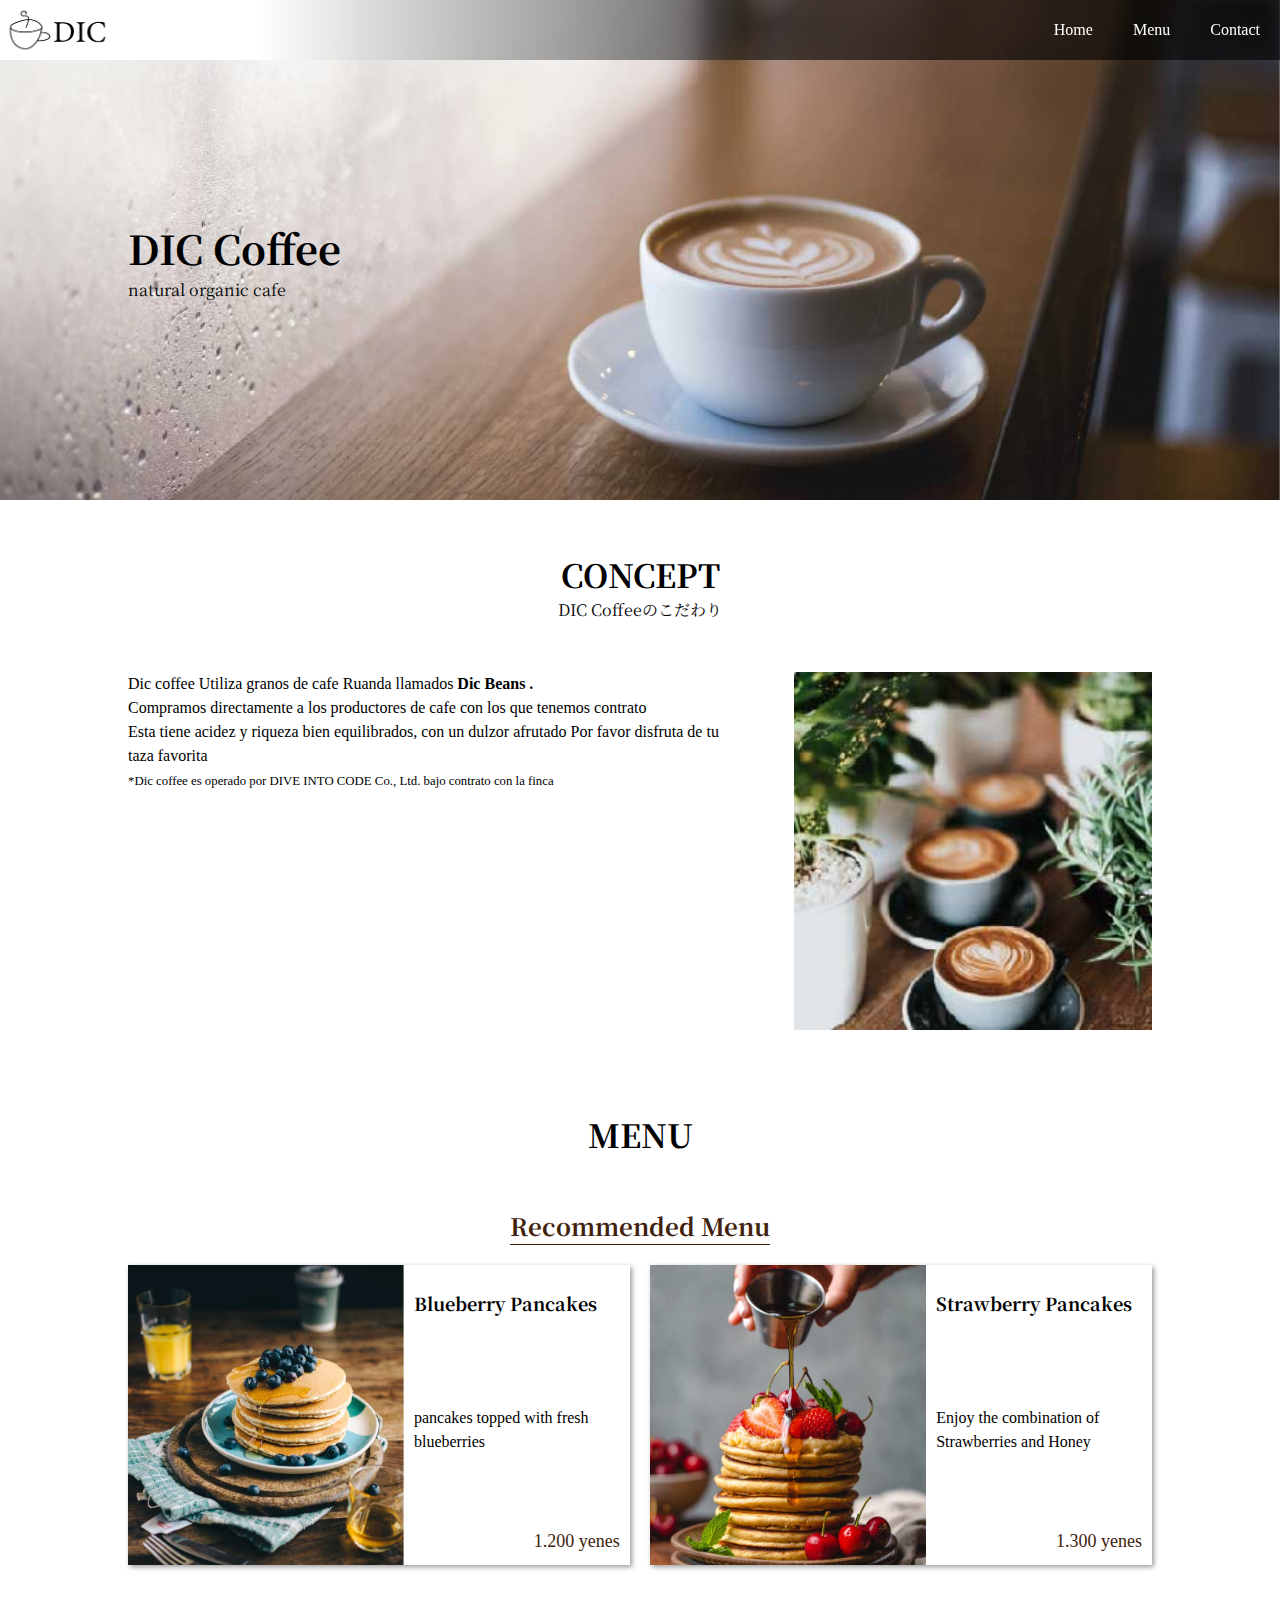
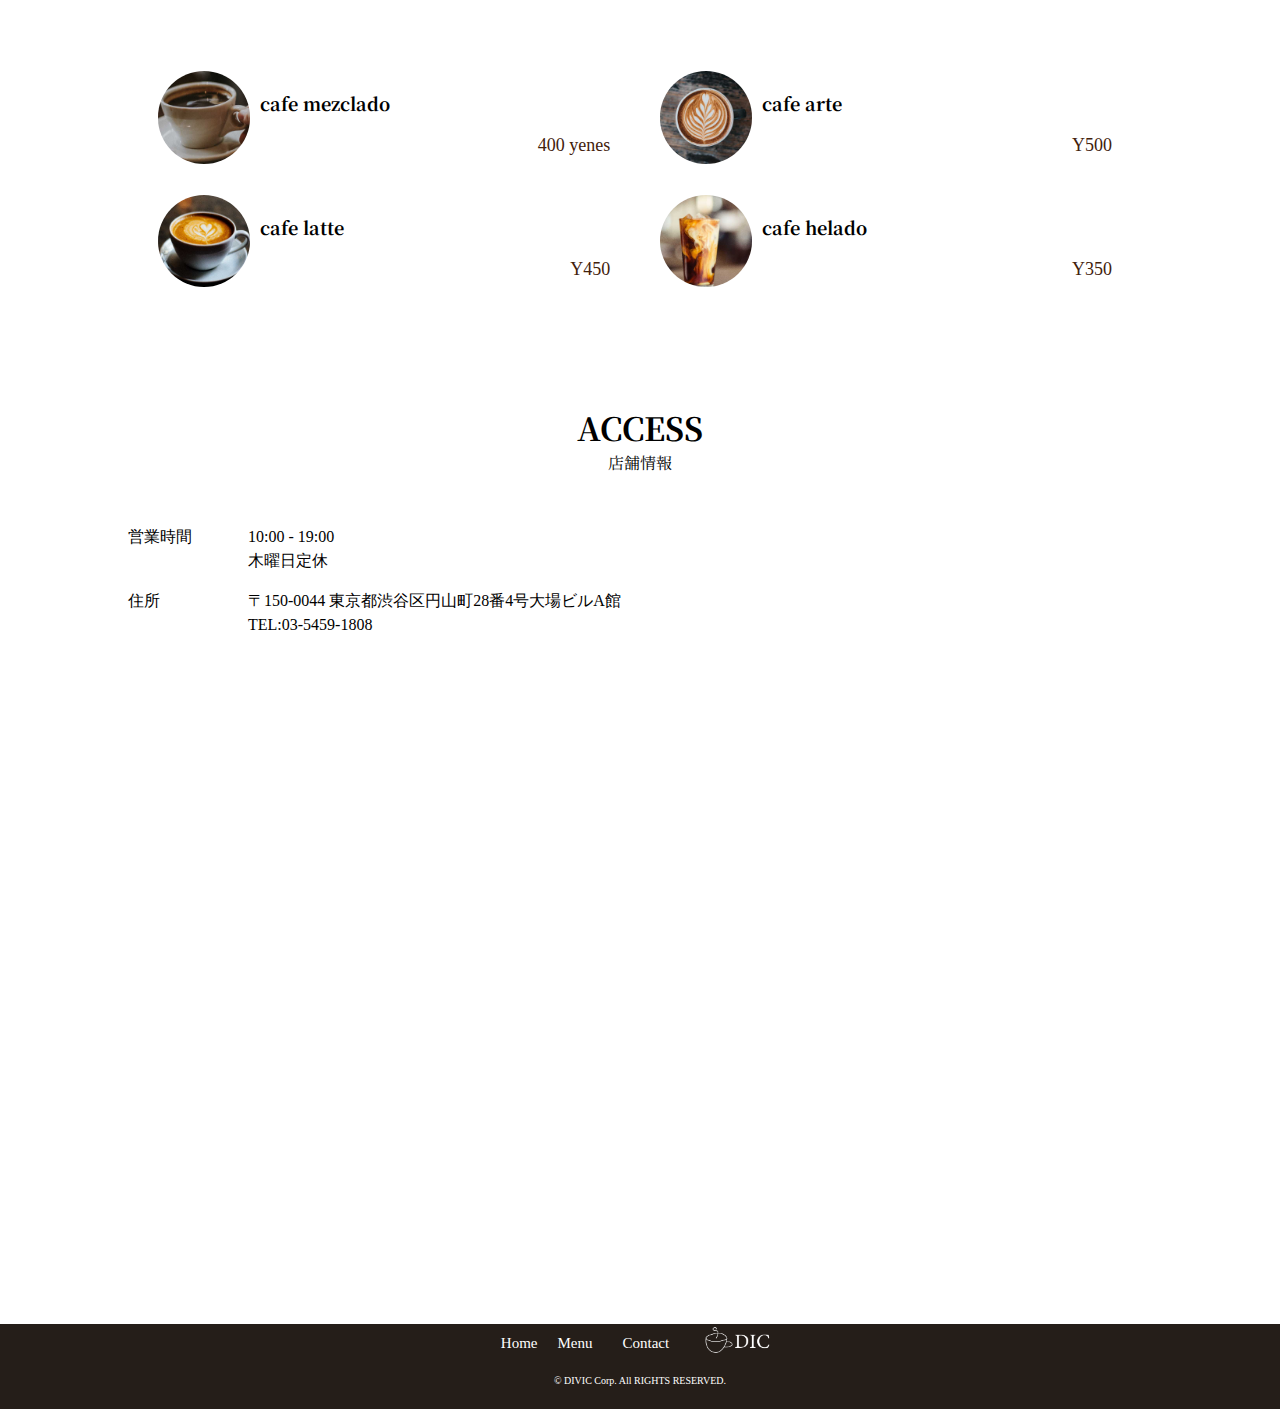
<file: dic_cafe/index.html>
<!DOCTYPE html>
<html lang="en">
<head>
    <meta charset="utf-8">
    <title>DIC cafe</title>
    <link href="css/normalize.css" rel="stylesheet">
    <link href="css/style.css" rel="stylesheet">
    <link rel="stylesheet" href="css/common.css">
    <link rel="stylesheet" href="css/menu.css">
    <link href="https://fonts.googleapis.com/css2?family=Noto+Serif+JP:wght@400;700&display=swap" rel="stylesheet">
</head>
<body>
    <header>
        <nav class="header_nav">
          <a href="index.html" class="logo"><img src="images/sample_logo_k.png"></a>
          <ul class="global_nav">
            <a href="index.html" class="global_nav_item">
              <li>Home</li>
            </a>
            <a href="#menu" class="global_nav_item">
              <li>Menu</li>
            </a>
            <a href="contact.html" class="global_nav_item">
              <li>Contact</li>
            </a>
          </ul>
        </nav>
        <div class="key section_inner">
          <h1>DIC Coffee</h1>
          <p>natural organic cafe</p>
        </div>
      </header>
      <section>
        <article class="section_inner">
          <div class="section_title">
            <h1>
              <font style="vertical-align: inherit;">CONCEPT</font>
              
            </h1>
            <p>
              <font style="vertical-align: inherit;">DIC Coffeeのこだわり</font>
              </p>
          </div>
          <div class="concept_inner">
          <p class="concept_content">
            <font style="vertical-align: inherit;">
              Dic coffee
            </font>
            <font style="vertical-align: inherit;">Utiliza granos de cafe Ruanda llamados</font>
            <strong>
              <font style="vertical-align: inherit;">Dic Beans .</font>

            </strong>
            <br>
            <font style="vertical-align: inherit;">Compramos directamente a los productores de cafe con los que tenemos contrato
            </font>
            <br>
            <font style="vertical-align: inherit;"> Esta tiene acidez y riqueza bien equilibrados, con un dulzor afrutado</font>
            <font style="vertical-align: inherit;">Por favor disfruta de tu taza favorita</font>
            <br>
            <small>
              <font style="vertical-align: inherit;">*Dic coffee es operado por DIVE INTO CODE Co., Ltd. bajo contrato con la finca</font>
            </small>
          </p>
          <img src="images/sample_concept.jpg" class="concept_image">
          </div>
        </article>
        <article class="section_inner menu_section">
          <div class="section_title">
          <h1 id="menu">
            <font style="vertical-align: inherit;"> MENU</font>
           </h1>
          </div>
          <section>
            <div class="center">
              <h1 class="menu_title">
                <font style="vertical-align: inherit;">Recommended Menu</font>
              </h1>
            </div>
            <ul class="menu_list menu_list_recommended">
              <li class="menu_item">
                <div class="menu_item_content">
                  <h2 class="menu_item_title">
                    <font style="vertical-align: inherit;">
                    Blueberry Pancakes
                    </font>
                  </h2>
                  <p><font style="vertical-align: inherit;">
                  pancakes topped with fresh blueberries
                  </font>
                </p>
                <p class="menu_item_price">
                  <font style="vertical-align: inherit;">
                  1.200 yenes
                  </font>
                </p>
                </div>
                <img src="images/sample_pancake1.jpg" alt="pancakes" class="menu_item_image">

              </li>
              <li class="menu_item">
                <div class="menu_item_content">
                  <h2 class="menu_item_title">
                    <font style="vertical-align: inherit;">
                    Strawberry Pancakes
                    </font>
                  </h2>
                  <p><font style="vertical-align: inherit;">
                  Enjoy the combination of Strawberries and Honey
                  </font>
                </p>
                <p class="menu_item_price">
                  <font style="vertical-align: inherit;">
                  1.300 yenes
                  </font>
                </p>
                </div>
                <img src="images/sample_pancake2.jpg" alt="pancakes" class="menu_item_image">
              </li>

            </ul>
          </section>
         <section>
          <div class="center">

          </div>
          <ul class="menu_list coffee_menu">
            <li class="caffee_menu_list_item">
              <div class="caffee_menu_content">
                <h2 class="menu_item_title">
                  <font style="vertical-align: inherit;">cafe mezclado</font>
                </h2>
                <p class="menu_item_price">
                  <font style="vertical-align: inherit;">400 yenes</font>
                </p>
              </div>
              <img src="images/sample_cafe1.jpg" class="caffee_menu_image">
            </li>
            <li class="caffee_menu_list_item">
              <div class="caffee_menu_content">
                <h2 class="menu_item_title">
                  <font style="vertical-align: inherit;">cafe arte</font>
                </h2>
                <p class="menu_item_price">
                  <font style="vertical-align: inherit;">Y500</font>
                </p>
              </div>
              <img src="images/sample_cafe2.jpg" class="caffee_menu_image">
            </li>
            <li class="caffee_menu_list_item">
              <div class="caffee_menu_content">
                <h2 class="menu_item_title">
                  <font style="vertical-align: inherit;">cafe latte</font>
                </h2>
                <p class="menu_item_price">
                  <font style="vertical-align: inherit;">Y450</font>
                </p>
              </div>
              <img src="images/sample_cafe3.jpg" class="caffee_menu_image">
            </li>
            <li class="caffee_menu_list_item">
              <div class="caffee_menu_content">
                <h2 class="menu_item_title">
                  <font style="vertical-align: inherit;">cafe helado</font>
                </h2>
                <p class="menu_item_price">
                  <font style="vertical-align: inherit;">Y350</font>
                </p>
              </div>
              <img src="images/sample_cafe4.jpg" class="caffee_menu_image">
            </li>
          </ul>
         </section>
        </article>
        <article class="section_inner">
          <div class="section_title">
            <h1>
              <font style="vertical-align: inherit;">ACCESS</font>
              
            </h1>
            <p>
              <font style="vertical-align: inherit;">店舗情報</font>
              </p>
          </div>
          <dl class="info">
            <dt class="info_title">
              <font style="vertical-align: inherit;">営業時間</font></dt>
            <dd>
              <font style="vertical-align: inherit;">10:00 - 19:00</font>
              
              <br>
              <font style="vertical-align: inherit;">木曜日定休</font>
              </dd>
          </dl>
          <dl class="info">
            <dt class="info_title">住所</dt>
            <dd>
              <font style="vertical-align: inherit;"> 〒150-0044 東京都渋谷区円山町28番4号大場ビルA館</font>
             <br>
             <font style="vertical-align: inherit;">TEL:03-5459-1808</font>
              
            </dd>
          </dl>
          <div class="frame_area">
          <iframe
            src="https://www.google.com/maps/embed?pb=!1m18!1m12!1m3!1d3241.8625569899887!2d139.6922821152582!3d35.65575778020021!2m3!1f0!2f0!3f0!3m2!1i1024!2i768!4f13.1!3m3!1m2!1s0x60188b55bb707eff%3A0x5f04575eb7aca63e!2z44CSMTUwLTAwNDQg5p2x5Lqs6YO95riL6LC35Yy65YaG5bGx55S677yS77yY4oiS77yUIE9iYSBCbGQuIEHppKg!5e0!3m2!1sja!2sjp!4v1589613763992!5m2!1sja!2sjp"
            width="600" height="450" frameborder="0" style="border:0;" allowfullscreen="" aria-hidden="false"
            tabindex="0" id="map" class="frame_child" allowfullscreen="allowfullscreen">
          
          </iframe>
        </div>
        </article>
    </section>
    <footer class="footer">
      <nav>
        <ul class="footer_nav">
          <a href="index.html" class="footer_nav_item">
            <li>
              <font style="vertical-align: inherit;">Home</font>
              
            </li>
          </a>
          <a href="#menu" class="footer_nav_item">
            <li>
              <font style="vertical-align: inherit;"> Menu</font>
             </li>
          </a>
          <a href="contact.html" class="footer_nav_item">
            <li class="footer_nav_item">
              <font style="vertical-align: inherit;">Contact</font>
              
            </li>
          </a>
          <a href="index.html" class="footer_nav_item">
            <li>
              <img src="images/sample_logo_w.png" class="footer_logo">
            </li>
          </a>
        </ul>
      </nav>
      <p class="footer_right">
        <font style="vertical-align: inherit;"> © DIVIC Corp. All RIGHTS RESERVED.</font>
       
      </p>
    </footer>
  </body>
</body>
</html>
</file>
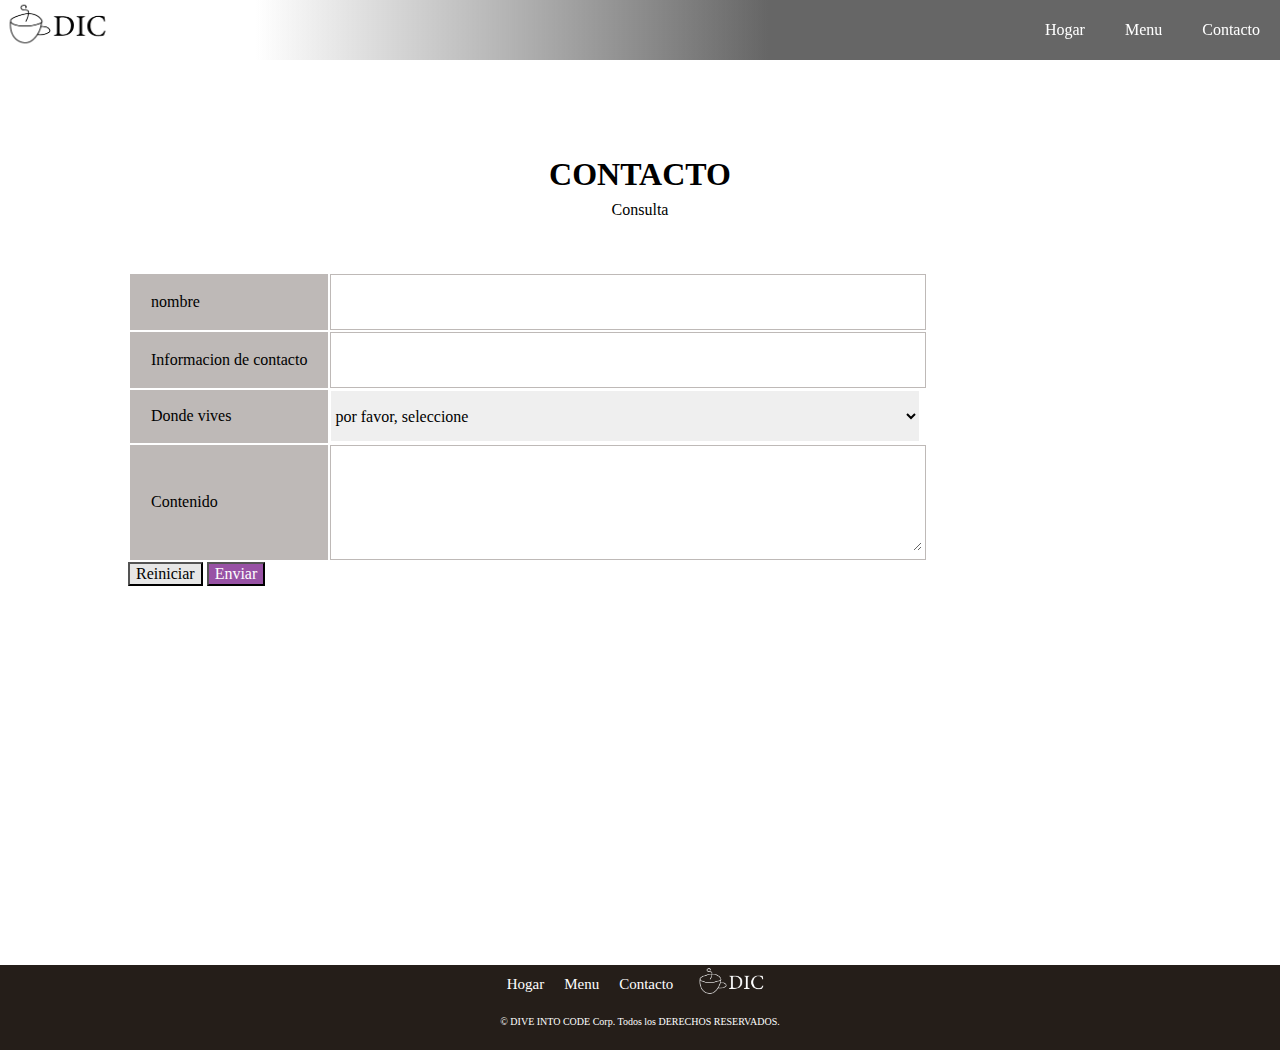
<file: dic_cafe/contact.html>
<!DOCTYPE html>
<html lang="en">
<head>
    <meta charset="UTF-8">
    <meta name="viewport" content="width=device-width, initial-scale=1.0">
    <link rel="stylesheet" href="css/normalize.css">
    <link rel="stylesheet" href="css/common.css">
    <link rel="stylesheet" href="css/contact.css">
    <title>Document</title>
</head>
<body>
    <header class="sub_header">
        <nav class="header_nav">
            <a href="index.html">
                <img src="images/sample_logo_k.png" class="logo">
            </a>
            <ul class="global_nav">
                <a href="index.html" class="global_nav_item">
                    <li>
                        <font style="vertical-align: inherit;">Hogar</font>

                    </li>
                </a>
                <a href="blueberry_pancakes.html" class="global_nav_item">
                    <li>
                        <font style="vertical-align: inherit;">Menu</font>

                    </li>

                </a>
                <a href="contact.html" class="global_nav_item">
                    <li>
                        <font style="vertical-align: inherit;">Contacto</font>

                    </li>
                </a>
            </ul>

        </nav>

    </header>
    <section class="section_inner">
        <div class="section_title">
            <h1>
                <font style="vertical-align: inherit;">CONTACTO</font>
            </h1>
            <p>
                <font style="vertical-align: inherit;">Consulta</font>
            </p>
        </div>
        <form action="#" method="post">
            <table>
                <tbody>
                    <tr class="contact_line">
                        <td class="contact_sign">
                        <label for="name">
                            <font style="vertical-align: inherit;">nombre</font>
                        </label>
                    </td>
                        <td class="contact_input">
                            <input type="text" name="name" id="name">
                        </td>
                    </tr>
                    <tr class="contact_line">
                        <td class="contact_sign">
                        <label for="phonenumber">
                            <font style="vertical-align: inherit;">Informacion de contacto</font>
                        </label>
                    </td>
                        <td class="contact_input">
                            <input type="tel" name="phonenumber" id="phonenumber">
                        </td>
                    </tr>
                    <tr class="contact_line">
                        <td class="contact_sign">
                        <label for="region">
                            <font style="vertical-align: inherit;">Donde vives</font>
                        </label>
                    </td>
                        <td>
                            <select id="region">
                             <option value="0"> 
                                <font style="vertical-align: inherit;">
                                    por favor, seleccione
                                </font>
                             </option> 
                             <option value="1"> 
                                <font style="vertical-align: inherit;">
                                    Hokkaido
                                </font>
                             </option>    
                             <option value="2"> 
                                <font style="vertical-align: inherit;">
                                    Tohoku
                                </font>
                             </option> 
                             <option value="3"> 
                                <font style="vertical-align: inherit;">
                                    Kanto
                                </font>
                             </option> 
                             <option value="4"> 
                                <font style="vertical-align: inherit;">
                                    Chobu
                                </font>
                             </option> 
                             <option value="5"> 
                                <font style="vertical-align: inherit;">
                                    kinky
                                </font>
                             </option> 
                             <option value="6"> 
                                <font style="vertical-align: inherit;">
                                    China/Shikoku
                                </font>
                             </option>
                             <option value="7"> 
                                <font style="vertical-align: inherit;">
                                    Kyushu
                                </font>
                             </option>  
                            </select>
                            
                        </td>
                    </tr>
                    <tr class="contact_content">
                        <td class="contact_sign">
                            <label for="content">
                                <font style="vertical-align: inherit;">Contenido</font>
                            </label>
                        </td>
                        <td class="contact_input">
                            <textarea name="content" id="content"></textarea>
                        </td>
                    </tr>
                </tbody>
            </table>
            <div class="contanct_btn_area">
                <button type="reset" class="contanct_btn_area reset_btn">
                    <font style="vertical-align: inherit;"> Reiniciar</font>
                </button>
                <button type="submit" class="contanct_btn_area submit_btn">
                    <font style="vertical-align: inherit;">Enviar</font>
                </button>
            </div>
        </form>

    </section>
    <footer class="footer">
        <nav>
            <ul class="footer_nav">
                <a href="index.html" class="footer_nav_item">
                    <li>
                        <font style="vertical-align: inherit;">
                            Hogar
                        </font>
                    </li>
                </a>
                <a href="index.html" class="footer_nav_item">
                    <li>
                        <font style="vertical-align: inherit;">
                            Menu
                        </font>
                    </li>
                </a>
                <a href="index.html" class="footer_nav_item">
                    <li>
                        <font style="vertical-align: inherit;">
                            Contacto
                        </font>
                    </li>
                </a>
                <a href="index.html" class="footer_nav_item">
                    <li>
                        <img src="images/sample_logo_w.png" class="footer_logo">
                    </li>
                </a>
            </ul>
        </nav>
        <p class="footer_right">
            <font style="vertical-align: inherit;">© DIVE INTO CODE Corp. Todos los DERECHOS RESERVADOS.</font>
        </p>
    </footer>
    
</body>
</html>
</file>
<file: dic_cafe/css/style.css>
.key {
  height: 500px;
  background: center / cover no-repeat url("../images/sample_key.jpg");
  display: flex;
  flex-direction: column;
  justify-content: center;
  font-family: 'Noto Serif JP', serif;
}
.key h1{
  font-size: 2.5rem;
}

.concept_inner {
  display: flex;
  justify-content: space-between;
}
.concept_content {
  width: 60%;
}
.concept_image {
  width: 35%;
}
/* @media screen and (max-width: 768px) {
  .concept_inner {
    display: block;
  }
  .concept_content {
    width: 100%;
  }
  .concept_image {
    width: 50%;
  }
}
@media screen and (max-width: 480px) {
  .concept_image {
    width: 100%;
  }
} */

.menu_section {
  background: url("../images/sample_menu_bg.jpg") no-repeat bottom;
  background-size: 100%;
  background-attachment: fixed;
}
.menu_title {
  display: inline-block;
  font-family: 'Noto Serif JP', serif;
  text-align: center;
  font-size: 1.5rem;
  color: #42210b;
  border-bottom: solid #42210b 1px;
  margin-bottom: 20px;
}
.menu_list {
  display: flex;
  justify-content: space-between;
  flex-wrap: wrap;
}
.menu_list_recommended {
  padding-bottom: 50px;
}
.recommended_menu_item {
  width: 49%;
  display: flex;
  flex-direction: row-reverse;
  box-shadow: 2px 2px 5px rgba(0,0,0,0.4);;
}
.menu_item_title {
  font-size: 18px;
  font-family: 'Noto Serif JP', serif;
}
.recommended_menu_content {
  padding: 10px;
  display: flex;
  flex-direction: column;
  justify-content: space-between;
  background: #fff;
}
.recommended_menu_image {
  width: 55%;
  object-fit: cover;
  height: 300px;
}
.recommended_menu_price {
  color: #42210b;
  font-size: 18px;
  text-align: right;
}
.menu_list {
  display: flex;
  justify-content: space-between;
  flex-wrap: wrap;
}

.coffee_menu {
  background: #fff;
  padding: 20px;
}
.caffee_menu_list_item {
  width: 49%;
  display: flex;
  flex-direction: row-reverse;
  align-items: center;
  padding: 10px;
}
.caffee_menu_image {
  width: 20%;
  border-radius: 50%;
}
.caffee_menu_content {
  width: 80%;
  padding: 10px;
}
.menu_item_title {
  font-size: 18px;
  font-family: 'Noto Serif JP', serif;
}



/* @media screen and (max-width: 768px) {
  .recommended_menu_item, .caffee_menu_list_item {
    width: 100%;
    margin-bottom: 20px;
  }
} */

.info {
  display: flex;
}
.info_title {
  width: 80px;
}
.frame_area {
  position: relative;
  width: 100%;
  padding-top: 56.25%;
}
.frame_child{
  position: absolute;
  top: 0;
  right: 0;
  width: 100%;
  height: 100%;
}
</file>
<file: dic_cafe/css/common.css>
html {
    height: 100%;
  }
  body {
    position: relative;
    /* min-height: calc(100% - 75px); */
    padding-bottom: 75px;
    min-height: 100%;
    /* margin-bottom: 75px; */
  }
  
  .center {
    text-align: center;
  }
  /* header */
  .header_nav {
    background: linear-gradient(90deg, #fff 20%, rgba(0,0,0,.6) 60%);
    display: flex;
    justify-content: space-between;
    align-items: stretch;
    height: 60px;
    position: fixed;
    top: 0;
    width: 100%;
    z-index: 10;
  }
  .sub_header {
    padding-bottom: 100px;
  }
  .logo {
    width: 120px;
    display: flex;
    align-items: center;
  }
  .logo img{
    width: 100%;
  }
  .global_nav {
    display: flex;
    justify-content: flex-end;
    align-items: stretch;
  }
  .global_nav_item {
    padding: 0 20px;
    display: flex;
    flex-direction: column;
    justify-content: center;
    color: #fff;
    text-decoration: none;
  }
  .global_nav_item:hover {
    background: #fff;
    color: #42210b;
  }
  /* ãƒ¡ã‚¤ãƒ³ã‚»ã‚¯ã‚·ãƒ§ãƒ³ */
  .section_inner {
    padding: 50px 10% 30px;
  }
  .section_title {
    font-family: 'Noto Serif JP', serif;
    text-align: center;
    margin-bottom: 50px;
  }
  /* footer */
  .footer {
    width: 100%;
    background: #251e19;
    position: absolute;
    bottom: -75px;
    padding-bottom: 10px;
    height: 75px;
  }
  .footer_nav {
    display: flex;
    justify-content: center;
    margin-bottom: 10px;
  }
  .footer_nav_item {
    padding: 0 10px;
    display: flex;
    flex-direction: column;
    justify-content: center;
    color: white;
    text-decoration: none;
    font-size: 15px;
  }
  .footer_logo {
    width: 80px;
  }
  .footer_right {
    color: white;
    text-align: center;
    font-size: 10px;
  }
</file>
<file: dic_cafe/css/menu.css>
.menu_key {
    height: 100px;
    background: url("../images/sample_key.jpg") no-repeat center;
    background-size: cover;
  }
  .wrapper {
    display: flex;
  }
  .main {
    padding: 0 0 0 50px;
    width: calc(100% - 200px);
  }
  .side_menu {
    width: 200px;
  }
  .side_menu_title {
    font-family: 'Noto Serif JP', serif;
    font-size: 25px;
    padding-left: 10px;
  }
  .side_menu_item {
    padding: 20px 10px;
    border-bottom: solid #42210b 1px;
    display: block;
    text-decoration: none;
  }
  .side_menu_item:hover {
    background: rgba(83,71,65,.3);
  }
  .side_ad {
    color: #fff;
    background: rgba(83,71,65,.7);
    padding: 20px;
    margin: 30px 0;
  }
  .menu_image {
    width: 100%;
    height: 500px;
    object-fit: cover;
  }
  .menu_name {
    font-family: 'Noto Serif JP', serif;
  }
  .menu_price {
    font-family: 'Noto Serif JP', serif;
    text-align: right;
    font-size: 20px;
    margin-bottom: 30px;
  }
  
  .pancake_menu {
    background: rgba(83,71,65,.3);
    padding: 20px;
    margin-top: 50px;
  }
  
  .menu_list {
    display: flex;
    justify-content: space-between;
    flex-wrap: wrap;
  }
  .menu_item {
    width: 49%;
    display: flex;
    flex-direction: row-reverse;
    box-shadow: 2px 2px 5px rgba(0,0,0,0.4);
    margin-bottom: 20px;
  }
  .menu_item_content {
    width: 45%;
    padding: 10px;
    display: flex;
    flex-direction: column;
    justify-content: space-between;
    background: #fff;
  }
  .menu_item_image {
    width: 55%;
    object-fit: cover;
    height: 300px;
  }
  .menu_item_price {
    color: #42210b;
    font-size: 18px;
    text-align: right;
  }
  
  .menu_item_title {
    font-size: 18px;
    font-family: 'Noto Serif JP', serif;
  }
  
  .btn {
    padding: 10px 20px;
    border: none;
    border-radius: 5px;
    box-shadow: 2px 2px 3px rgba(0,0,0,0.4);
  }
  .btn:hover {
    box-shadow: 1px 1px 2px rgba(0,0,0,0.6);
  }
  
  .btn-detail {
    background: #2e58a6;
    color: #fff;
  }
</file>
<file: dic_cafe/css/contact.css>
.contact {
    width: 100%;
    margin-bottom: 30px;
  }
  .contact_line {
    height: 50px;
    line-height: 50px;
  }
  .contact_sign {
    width: 25%;
    background: #beb9b7;
    border: solid 1px #beb9b7;
    text-align: left;
    padding: 0 20px;
  }
  .contact_input {
    width: 75%;
    border: solid 1px #beb9b7;
  }
  .contact_content {
    height: 100px;
  }
  
  .contact_input input, select, textarea {
    border: none;
    width: 99%;
  }
  .contact_input input, select {
    height: 50px;
  }
  .contact_input textarea {
    height: 100px;
  }
  .personal_information {
    background: #e6e6e6;
    padding: 10px;
    height: 100px;
    overflow: scroll;
    margin-bottom: 20px;
  }
  .contact_btn_area {
    display: flex;
    justify-content: center;
    padding: 20px 0;
  }
  .contact_btn {
    padding: 10px 20px;
    border: none;
    border-radius: 5px;
  }
  .contact_btn + .contact_btn{
    margin-left: 10px;
  }
  .submit_btn {
    background: #9852a5;
    color: #fff;
  }
  .reset_btn {
    background: #e6e6e6;
  }
</file>
